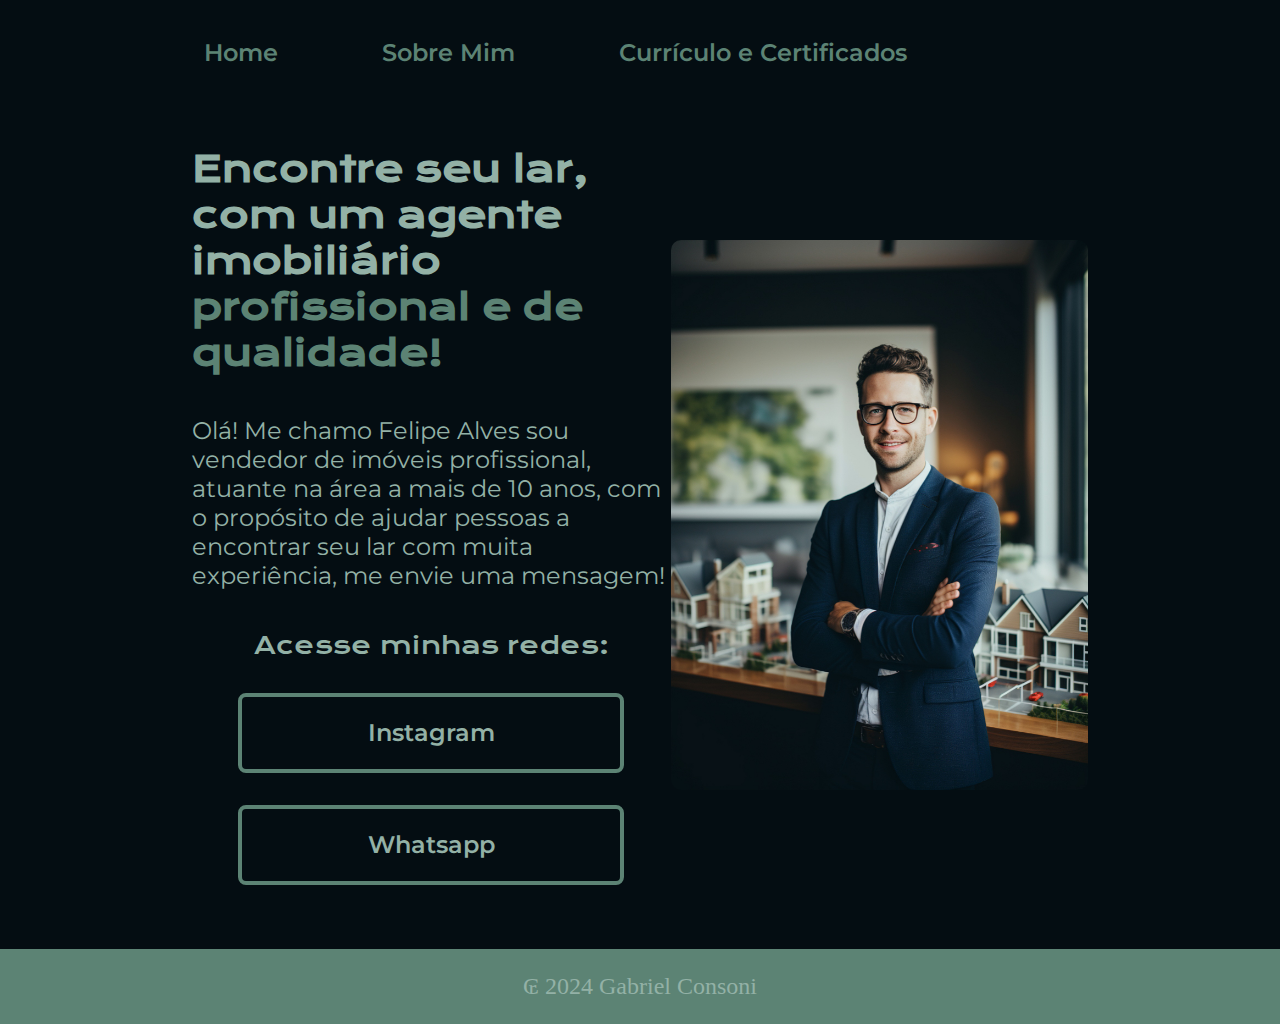
<file: index.html>
<!DOCTYPE html>
    <html lang="pt-br">
    <head>
        <meta charset="UTF-8">
        <meta name="viewport" content="width=device-width, initial-scale=1.0">
        <link rel="stylesheet" href="styles/style.css">
        <title>Vendas Imobiliárias</title>
    </head>
    
    <body>
        <header class="header">
            <nav class="header-menu">
                <a class="header-menu-links" href="index.html">Home</a>
                <a class="header-menu-links" href="about.html">Sobre Mim</a>
                <a class="header-menu-links" href="curriculum.html">Currículo e Certificados</a>
            </nav>
        </header>
        <main class="container">
            <section class="container-content">
                <h1>
            Encontre seu lar, com um agente imobiliário <strong class="title-emphasis">profissional e de qualidade!</strong>
            </h1>
            <p>
            Olá! Me chamo Felipe Alves sou vendedor de imóveis profissional, atuante na área a mais de 10 anos,
             com o propósito de ajudar pessoas a encontrar seu lar com muita experiência, me envie uma mensagem!
            </p>
                <div class="container-links">
                    <h2>Acesse minhas redes:</h2>
                <a  href="" target="_blank" class="container-links-links"> Instagram </a>
                <a  href="" target="_blank" class="container-links-links"> Whatsapp </a>
            </div>
        </section>
        <img src="assets/homem-de-porte-medio-a-trabalhar-como-agente-imobiliario.jpg" alt="Foto de Agente Imobiliário">
        </main>
        <footer>₢ 2024 Gabriel Consoni</footer>
        
    </body>
    </html>
</file>
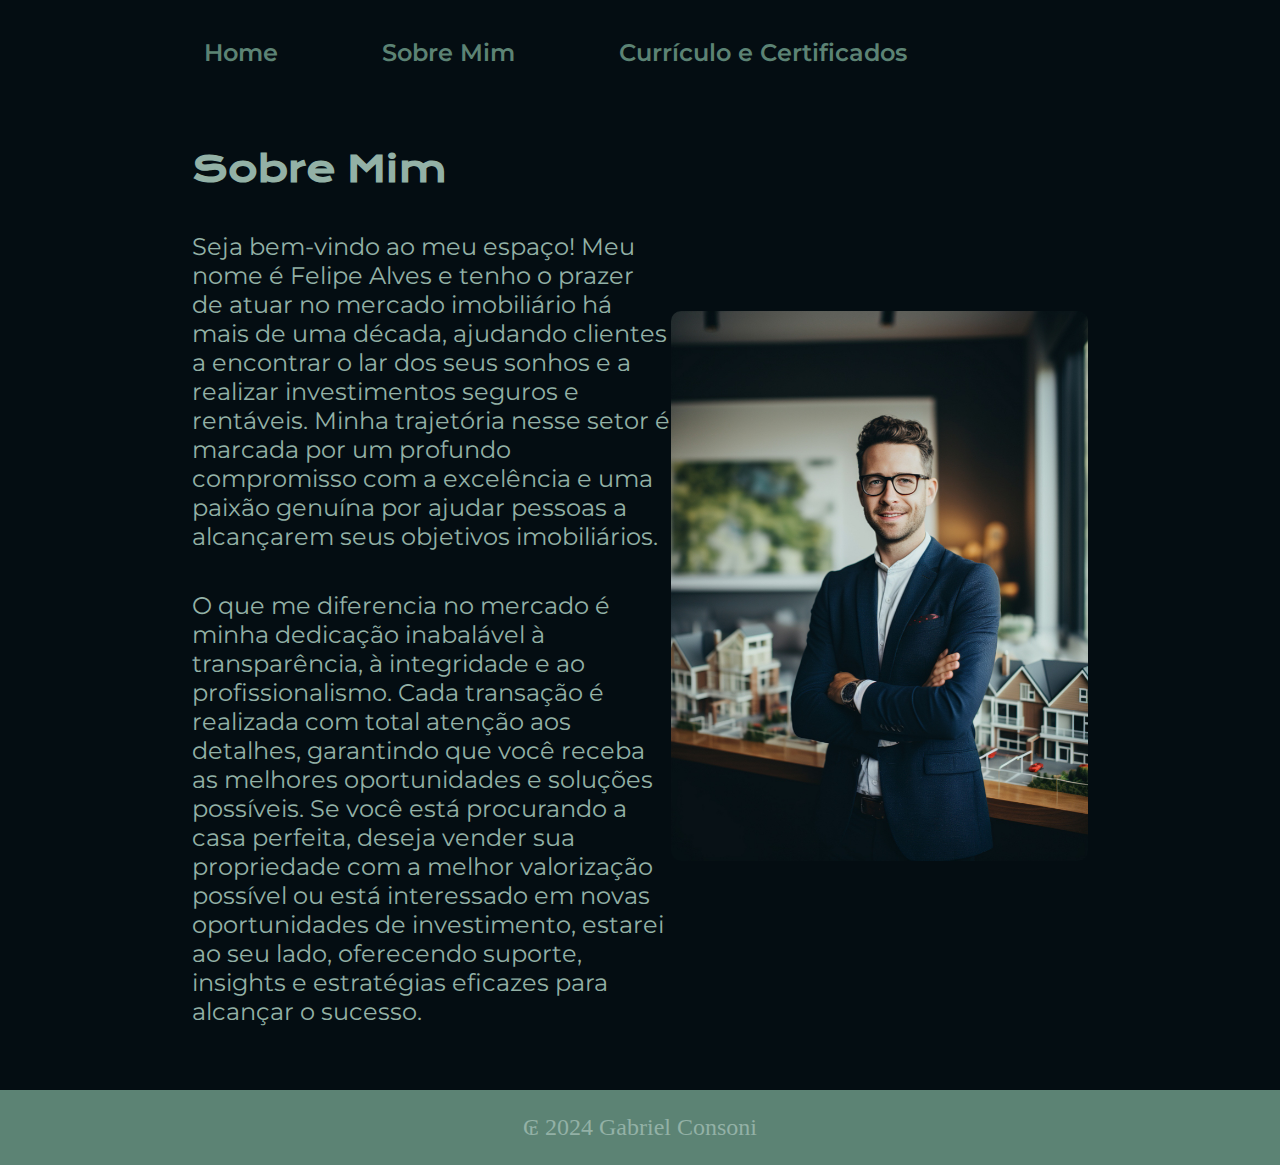
<file: about.html>
<!DOCTYPE html>
<html lang="pt-br">
<head>
    <meta charset="UTF-8">
    <meta name="viewport" content="width=device-width, initial-scale=1.0">
    <link rel="stylesheet" href="styles/style.css">

    <title>Sobre Mim</title>
</head>
<body>
    <header class="header">
        <nav class="header-menu">
            <a class="header-menu-links" href="index.html">Home</a>
            <a class="header-menu-links" href="about.html">Sobre Mim</a>
            <a class="header-menu-links" href="curriculum.html">Currículo e Certificados</a>
        </nav>
    </header>
    <main class="container">
        <section class="container-content">
            <h1>Sobre Mim</h1>
            <p>Seja bem-vindo ao meu espaço! Meu nome é Felipe Alves e tenho o prazer de atuar no mercado imobiliário há
             mais de uma década, ajudando clientes a encontrar o lar dos seus sonhos e a realizar investimentos seguros e
             rentáveis. Minha trajetória nesse setor é marcada por um profundo compromisso com a excelência e uma paixão 
             genuína por ajudar pessoas a alcançarem seus objetivos imobiliários.</p>
             
            <p>O que me diferencia no mercado é minha dedicação inabalável à transparência, à integridade e ao
            profissionalismo. Cada transação é realizada com total atenção aos detalhes, garantindo que você
            receba as melhores oportunidades e soluções possíveis. Se você está
            procurando a casa perfeita, deseja vender sua propriedade com a melhor valorização possível ou
            está interessado em novas oportunidades de investimento, estarei ao seu lado, oferecendo suporte,
            insights e estratégias eficazes para alcançar o sucesso.</p>
        </section>
        <img src="assets/homem-de-porte-medio-a-trabalhar-como-agente-imobiliario.jpg" alt="Foto de Agente Imobiliário">
    </main>
    <footer>₢ 2024 Gabriel Consoni</footer>
</body>
</html>
</file>
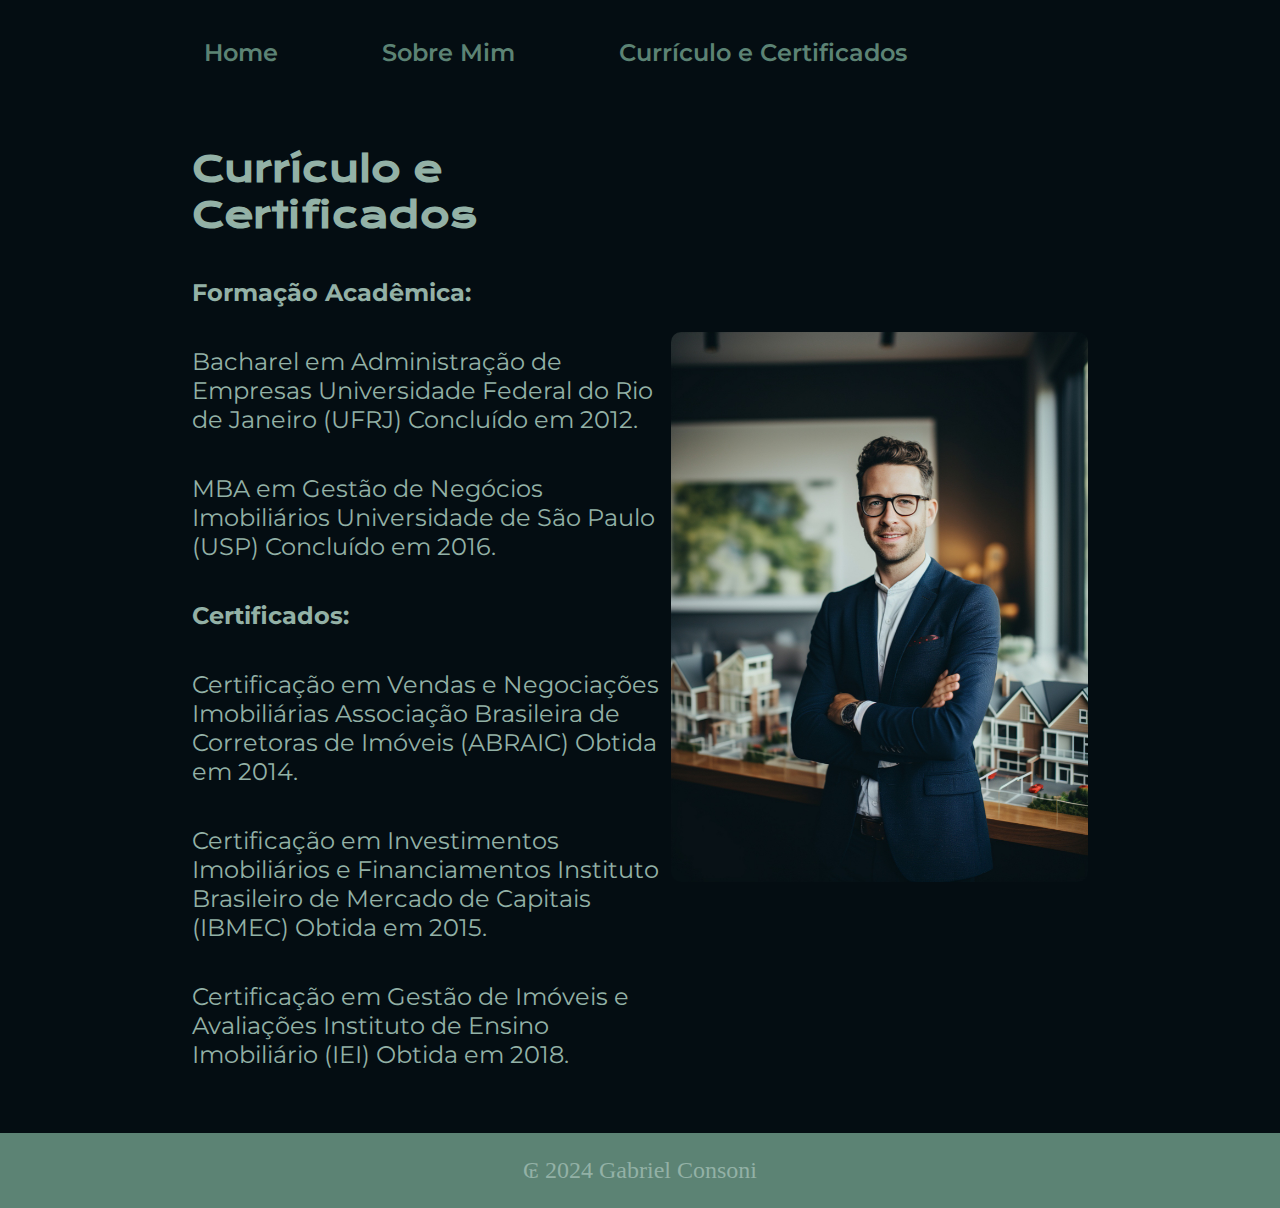
<file: curriculum.html>
<!DOCTYPE html>
<html lang="pt-br">
<head>
    <meta charset="UTF-8">
    <meta name="viewport" content="width=device-width, initial-scale=1.0">
    <link rel="stylesheet" href="styles/style.css">

    <title>Currículo e Certificados</title>
</head>
<body>
    <header class="header">
        <nav class="header-menu">
            <a class="header-menu-links" href="index.html">Home</a>
            <a class="header-menu-links" href="about.html">Sobre Mim</a>
            <a class="header-menu-links" href="curriculum.html">Currículo e Certificados</a>
        </nav>
    </header>
    <main class="container">
        <section class="container-content">
            <h1>Currículo e Certificados</h1>
            <p><strong>Formação Acadêmica:</strong></p>
            <p>Bacharel em Administração de Empresas
            Universidade Federal do Rio de Janeiro (UFRJ)
            Concluído em 2012.
            </p>
            <p>MBA em Gestão de Negócios Imobiliários
            Universidade de São Paulo (USP)
            Concluído em 2016.</p>

            <p><strong>Certificados:</strong></p>
            <p>Certificação em Vendas e Negociações Imobiliárias
            Associação Brasileira de Corretoras de Imóveis (ABRAIC)
            Obtida em 2014.</p>
            <p>Certificação em Investimentos Imobiliários e Financiamentos
            Instituto Brasileiro de Mercado de Capitais (IBMEC)
            Obtida em 2015.</p>
            <p>Certificação em Gestão de Imóveis e Avaliações
            Instituto de Ensino Imobiliário (IEI)
            Obtida em 2018.</p>
            
        </section>
        <img src="assets/homem-de-porte-medio-a-trabalhar-como-agente-imobiliario.jpg" alt="Foto de Agente Imobiliário">
    </main>
    <footer>₢ 2024 Gabriel Consoni</footer>
</body>
</html>
</file>
<file: styles/style.css>
/*importando url*/
@import url('https://fonts.googleapis.com/css2?family=Krona+One&display=swap');
@import url('https://fonts.googleapis.com/css2?family=Montserrat:ital,wght@0,100..900;1,100..900&display=swap');

:root{
    --main-color: #040D12;
    --secundary-color:#93B1A6;
    --tertiary-color:#5C8374;
    --hover-color:#183D3D;

    --main-font:'Krona One', sans-serif;
    --secondary-font:'Montserrat', sans-serif;
}

/*tirando a margem e o rodapé da página*/
* {
    margin: 0;
    padding: 0;
}

/*dando cor ao fundo e as letras*/
body{
    background-color:var(--main-color);
    box-sizing:border-box ;
    color: var(--secundary-color);
    /* height: 100vh; */
}

/*ajustando imagem*/
img {
    width: 488px;
    height:550px;
    border-radius: 10px;
}
    
/*titulo*/
h1{
    font-size: 36px;
    font-family: var(--main-font);
}

/*acessar as redes*/
h2{
    font-family: var(--main-font);
    font-weight: 400;
    font-size: 24px;
}

/*paragrafo*/
p{
    font-size: 24px;
    font-family: var(--secondary-font);
}

/*rodape*/
footer {
    padding: 24px 0;
    text-align: center;
    font-size: 24px;
    font-family: var(--secundary-font);
    background-color: var(--tertiary-color);
}

.header{
    padding:2% 0 0 15% ;
}

.header-menu{
    display: flex;
    gap: 80px;
}

.header-menu-links{
    font-family: var(--secondary-font);
    font-size: 24px;
    font-weight: 600;
    color: var(--tertiary-color);
    text-decoration: none;

    padding-bottom: 3px;
    margin: 12px;
    position: relative;
    transition: all .8s;    
}

.header-menu-links::before{
    content: "";
    position: absolute;
    bottom: 0;
    left: 0;
    width: 0%;
    height: 3px;
    background-color: var(--hover-color);
    transition: all .8s;
}

.header-menu-links:hover::before{
    width: 100%;
}

/*destaque do titulo*/
.title-emphasis{
    color: var(--tertiary-color);
}

/*contem*/
.container {
    padding: 5% 15%;
    display: flex;
    align-items: center;
    justify-content: space-between ;
}

.container-content{
    width: 615px;
    display: flex;
    flex-direction: column;
    gap: 40px;
}

.container-links{
    display: flex;
    flex-direction: column;
    justify-content: space-between;
    align-items: center;
    gap: 32px;
}

/*botões*/
.container-links-links {
    display: flex;
    justify-content: center;
    gap: 16px;
    color: var(--secundary-color);
    border: 4px solid var(--tertiary-color);
    width: 378px;
    text-align: center;
    border-radius: 8px;
    font-size: 24px;
    font-weight: 600;
    padding: 21.5px 0;
    text-decoration: none;
    font-family: var(--secondary-font);
}

.container-links-links:hover{
    background-color: var(--hover-color);
}
</file>
